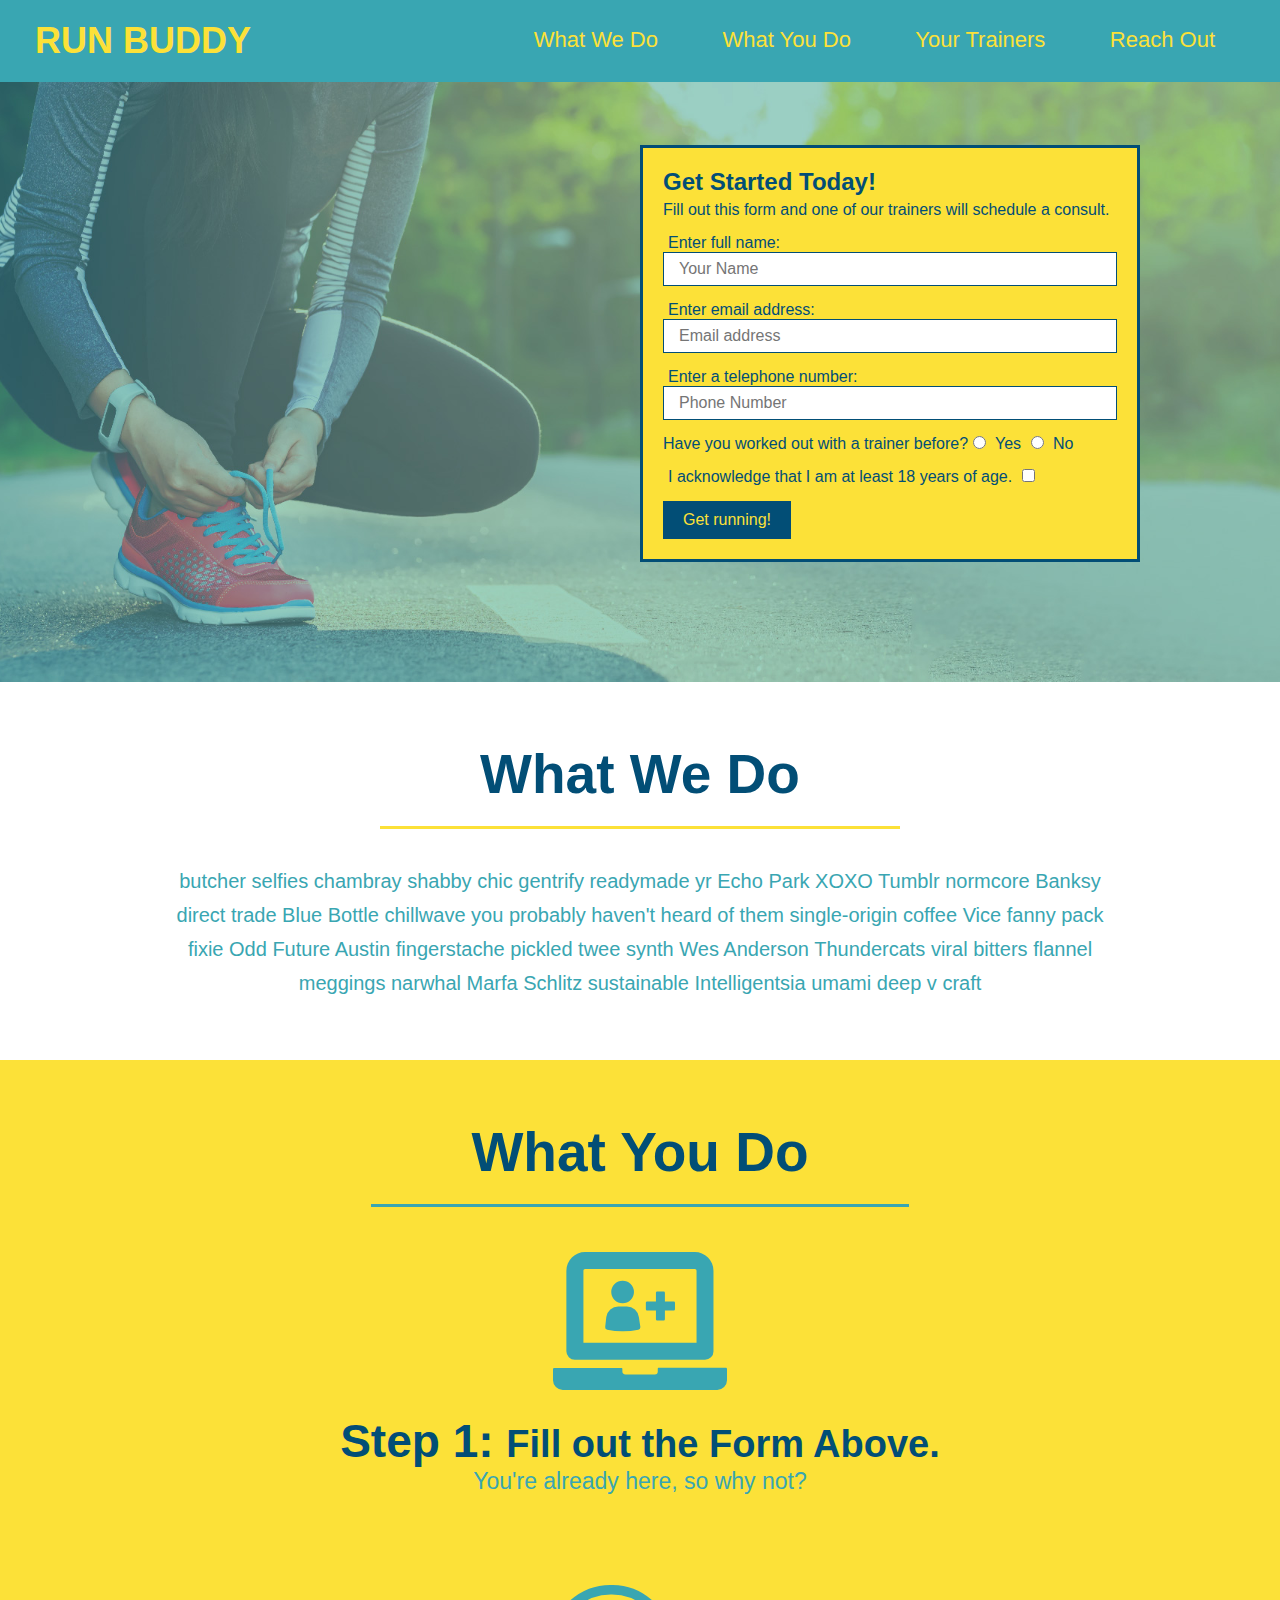
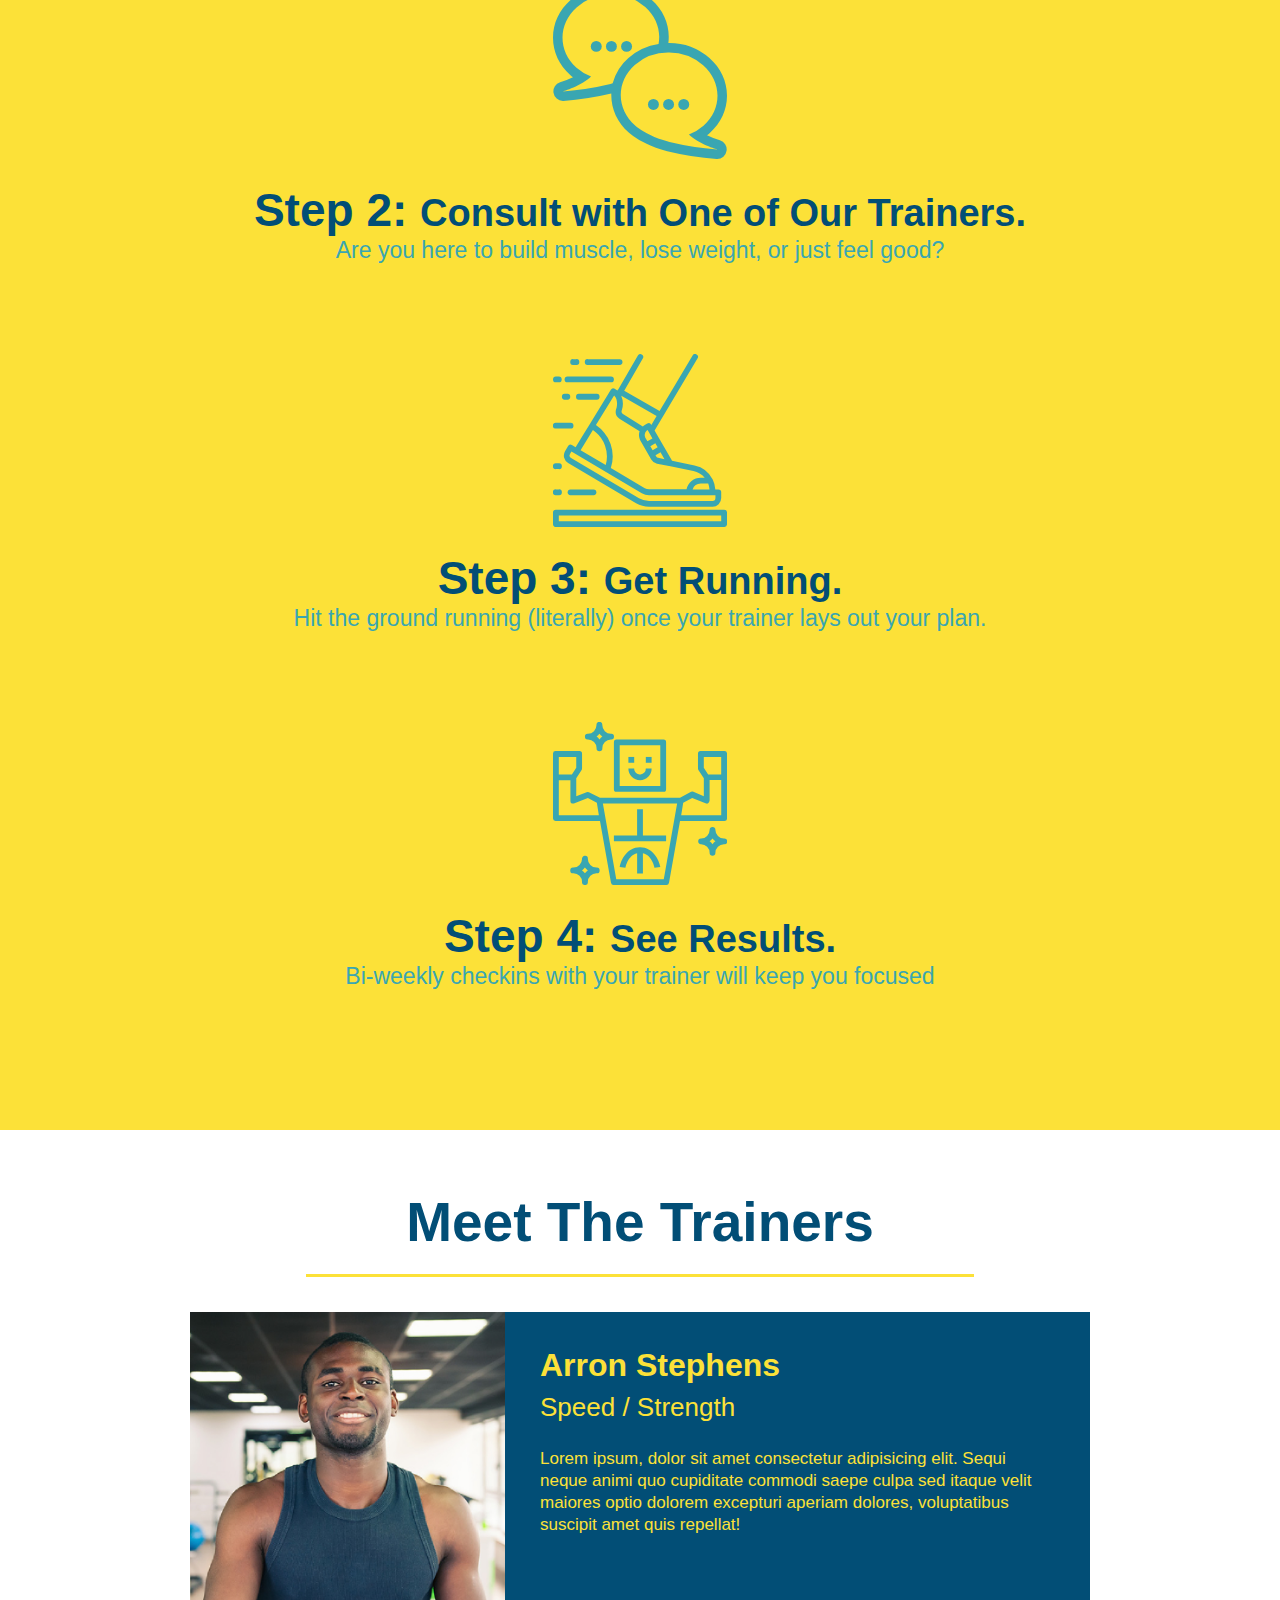
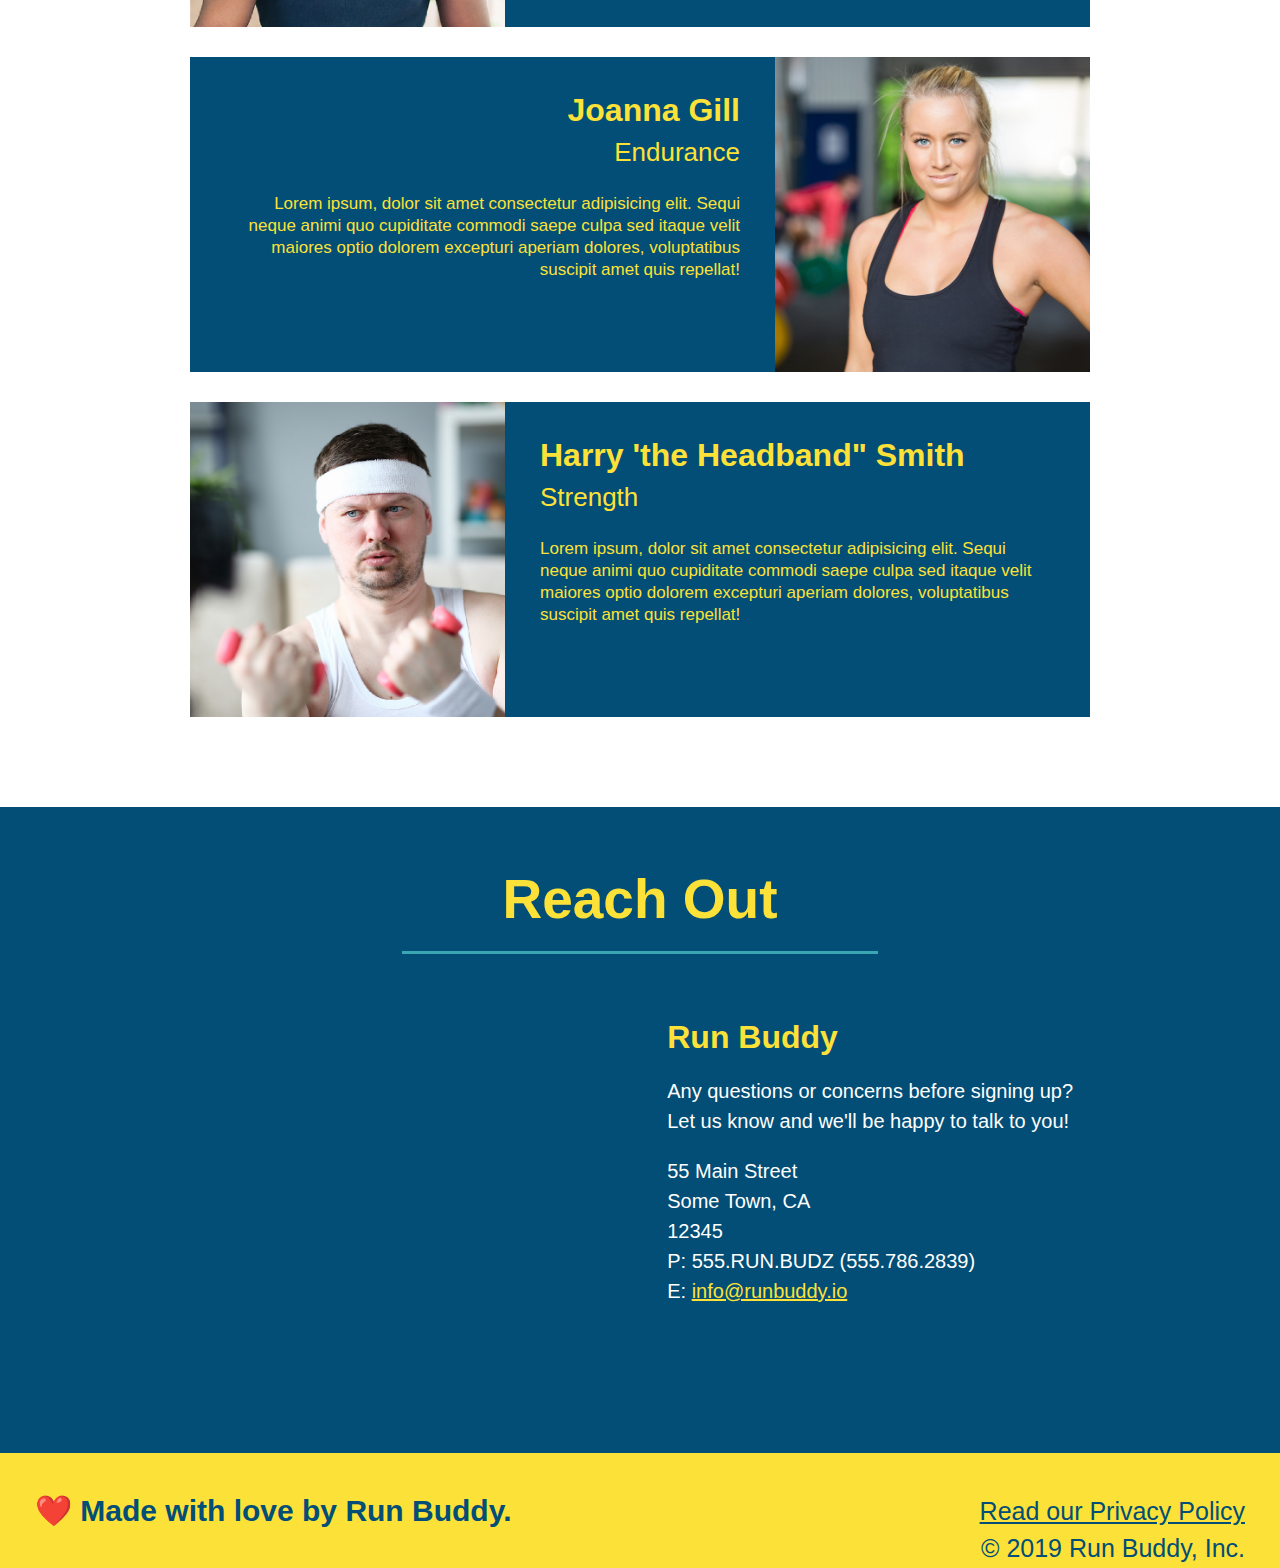
<file: index.html>
<!DOCTYPE html>
<html lang="en">
    <head>
        <meta charset="UTF-8" />
        <title>Run Buddy</title>
        <link rel="stylesheet" href="./assets/css/style.css" />
    </head>
    <body>
        <!-- navigation -->
        <header>
            <h1>
                <a href="/">RUN BUDDY</a>                       
            </h1>
            <nav>
                <ul>
                  <li>
                    <a href="#what-we-do">What We Do</a>
                  </li>
                  <li>
                    <a href="#what-you-do">What You Do</a>
                  </li>
                  <li>
                    <a href="#your-trainers">Your Trainers</a>
                  </li>
                  <li>
                    <a href="#reach-out">Reach Out</a>
                  </li>
                </ul>
            </nav>
        </header>
      <section class="hero">      
        <div class="hero-form">
          <h3>Get Started Today!</h3>
          <P>Fill out this form and one of our trainers will schedule a consult.</P>
          <form>
            <label for="name">Enter full name:</label>
            <input type="text" placeholder="Your Name" name="name" id="name" class="form-input" />
            <label for="email">Enter email address:</label>
            <input type="email" placeholder="Email address" name="email" id="email" class="form-input" />
            <label for="phone">Enter a telephone number:</label>
            <input type="tel" placeholder="Phone Number" name="phone" id="phone" class="form-input" />
            <p>
              Have you worked out with a trainer before?
              <input type="radio" name="trainer-confirm" id="trainer-yes" />
              <label for="trainer-yes">Yes</label>
              <input type="radio" name="trainer-confirm" id="trainer-no" />
              <label for="trainer-no">No</label>
            </p>
            <p>
              <label for="checkbox">
               I acknowledge that I am at least 18 years of age.
              </label>
              <input type="checkbox" name="age-confirm" id="checkbox" />              
            </p>
            <button type="submit">
              Get running!
            </button>
          </form>
        </div>
      </section>
    <!-- "what we do" section -->
    <section id="what-we-do" class="intro">
      <h2 class="section-title primary-border">What We Do</h2>
      <p>butcher selfies chambray shabby chic gentrify readymade yr Echo Park XOXO Tumblr normcore Banksy direct trade Blue Bottle chillwave you probably haven't heard of them single-origin coffee Vice fanny pack fixie Odd Future Austin fingerstache pickled twee synth Wes Anderson Thundercats viral bitters flannel meggings narwhal Marfa Schlitz sustainable Intelligentsia umami deep v craft   
      </p>
    </section>

    <!-- "what you do" section -->
    <section id="what-you-do" class="steps">
      <h2 class="section-title secondary-border">What You Do</h2>

      <div>
        <img src="./assets/images/step-1.svg" alt="" />
        <h3>Step 1: <span>Fill out the Form Above.</span></h3>
        <p> You're already here, so why not?</p>
      </div>

      <div>
        <img src="./assets/images/step-2.svg" alt="" />
        <h3>Step 2: <span>Consult with One of Our Trainers.</span></h3>
        <p>Are you here to build muscle, lose weight, or just feel good?</p>
      </div>

      <div>
        <img src="./assets/images/step-3.svg" alt="" />
        <h3>Step 3: <span>Get Running.</span></h3>
        <p>Hit the ground running (literally) once your trainer lays out your plan.</p>
      </div>

      <div>
        <img src="./assets/images/step-4.svg" alt="" />
        <h3>Step 4: <span>See Results.</span></h3>
        <p>Bi-weekly checkins with your trainer will keep you focused</p>
      </div>
    </section>

    <!-- "meet the trainers" section -->
    <section id="your-trainers" class="trainers">
      <h2 class="section-title primary-border">
        Meet The Trainers
      </h2>
      <article class="trainer">
        <img src="assets/images/trainer-1.jpg" alt="Arron Stephens in his workout clothes, ready to pump iron" />
        <div class="trainer-bio text-left" >
          <!-- first trainer bio -->
          <h3>Arron Stephens</h3>
          <h4>Speed / Strength</h4>
          <p>Lorem ipsum, dolor sit amet consectetur adipisicing elit. Sequi neque animi quo cupiditate commodi saepe culpa sed
            itaque velit maiores optio dolorem excepturi aperiam dolores, voluptatibus suscipit amet quis repellat!
          </p>
        </div>
      </article>

      <!-- seconds trainer bio -->
      <article class="trainer">
        <div class="trainer-bio text-right">
          <h3>Joanna Gill</h3>
          <h4>Endurance</h4>
          <p>
            Lorem ipsum, dolor sit amet consectetur adipisicing elit. Sequi neque animi quo cupiditate commodi saepe culpa sed
            itaque velit maiores optio dolorem excepturi aperiam dolores, voluptatibus suscipit amet quis repellat!
          </p>
        </div>
        <img src="./assets/images/trainer-2.jpg" alt="Joanna Gill cooling off after a workout" />
      </article>

      <!-- third trainer bio-->
      <article class="trainer">
        <img src="./assets/images/trainer-3.jpg" alt="Harry Smith wearing a headband and lifting comically small pink weights" />
        <div class="trainer-bio text-left">
          <h3>Harry 'the Headband" Smith</h3>
          <h4>Strength</h4>
          <p>
            Lorem ipsum, dolor sit amet consectetur adipisicing elit. Sequi neque animi quo cupiditate commodi saepe culpa sed
            itaque velit maiores optio dolorem excepturi aperiam dolores, voluptatibus suscipit amet quis repellat!
          </p>
        </div>
      </article>
    </section>

    <!-- "reach out" section -->
    <section id="reach-out" class="contact">
      <h2 class="section-title secondary-border">Reach Out</h2>
      <div class="contact-info">
        <iframe src="https://www.google.com/maps/embed?pb=!1m18!1m12!1m3!1d9054.455255596948!2d-97.60931766085464!3d38.784333836981425!2m3!1f0!2f0!3f0!3m2!1i1024!2i768!4f13.1!3m3!1m2!1s0x87bcc62a79e4a085%3A0xb732e7b485248dba!2sTarget!5e0!3m2!1sen!2sus!4v1638571761868!5m2!1sen!2sus" 
        width="400" 
        height="400" 
        style="border:0;" 
        allowfullscreen="" 
        loading="lazy">
        </iframe>
        <div>
          <h3>Run Buddy</h3>
          <p>
            Any questions or concerns before signing up?
            <br />
            Let us know and we'll be happy to talk to you!
          </p>
          <address>
            55 Main Street <br/>
            Some Town, CA <br/>
            12345<br/>
            P: 555.RUN.BUDZ (555.786.2839)<br/>
            E: <a href="mailto:info@runbuddy.io">info@runbuddy.io</a>
          </address>
        </div>
      </div>
    </section>

    <!-- footer -->
    <footer>
      <h2>❤️ Made with love by Run Buddy.
        <div>
          <a href="./privacy-policy.html">Read our Privacy Policy</a><br />
          &copy; 2019 Run Buddy, Inc.
        </div>
      </h2>
    </footer>
    </body>
</html>
</file>
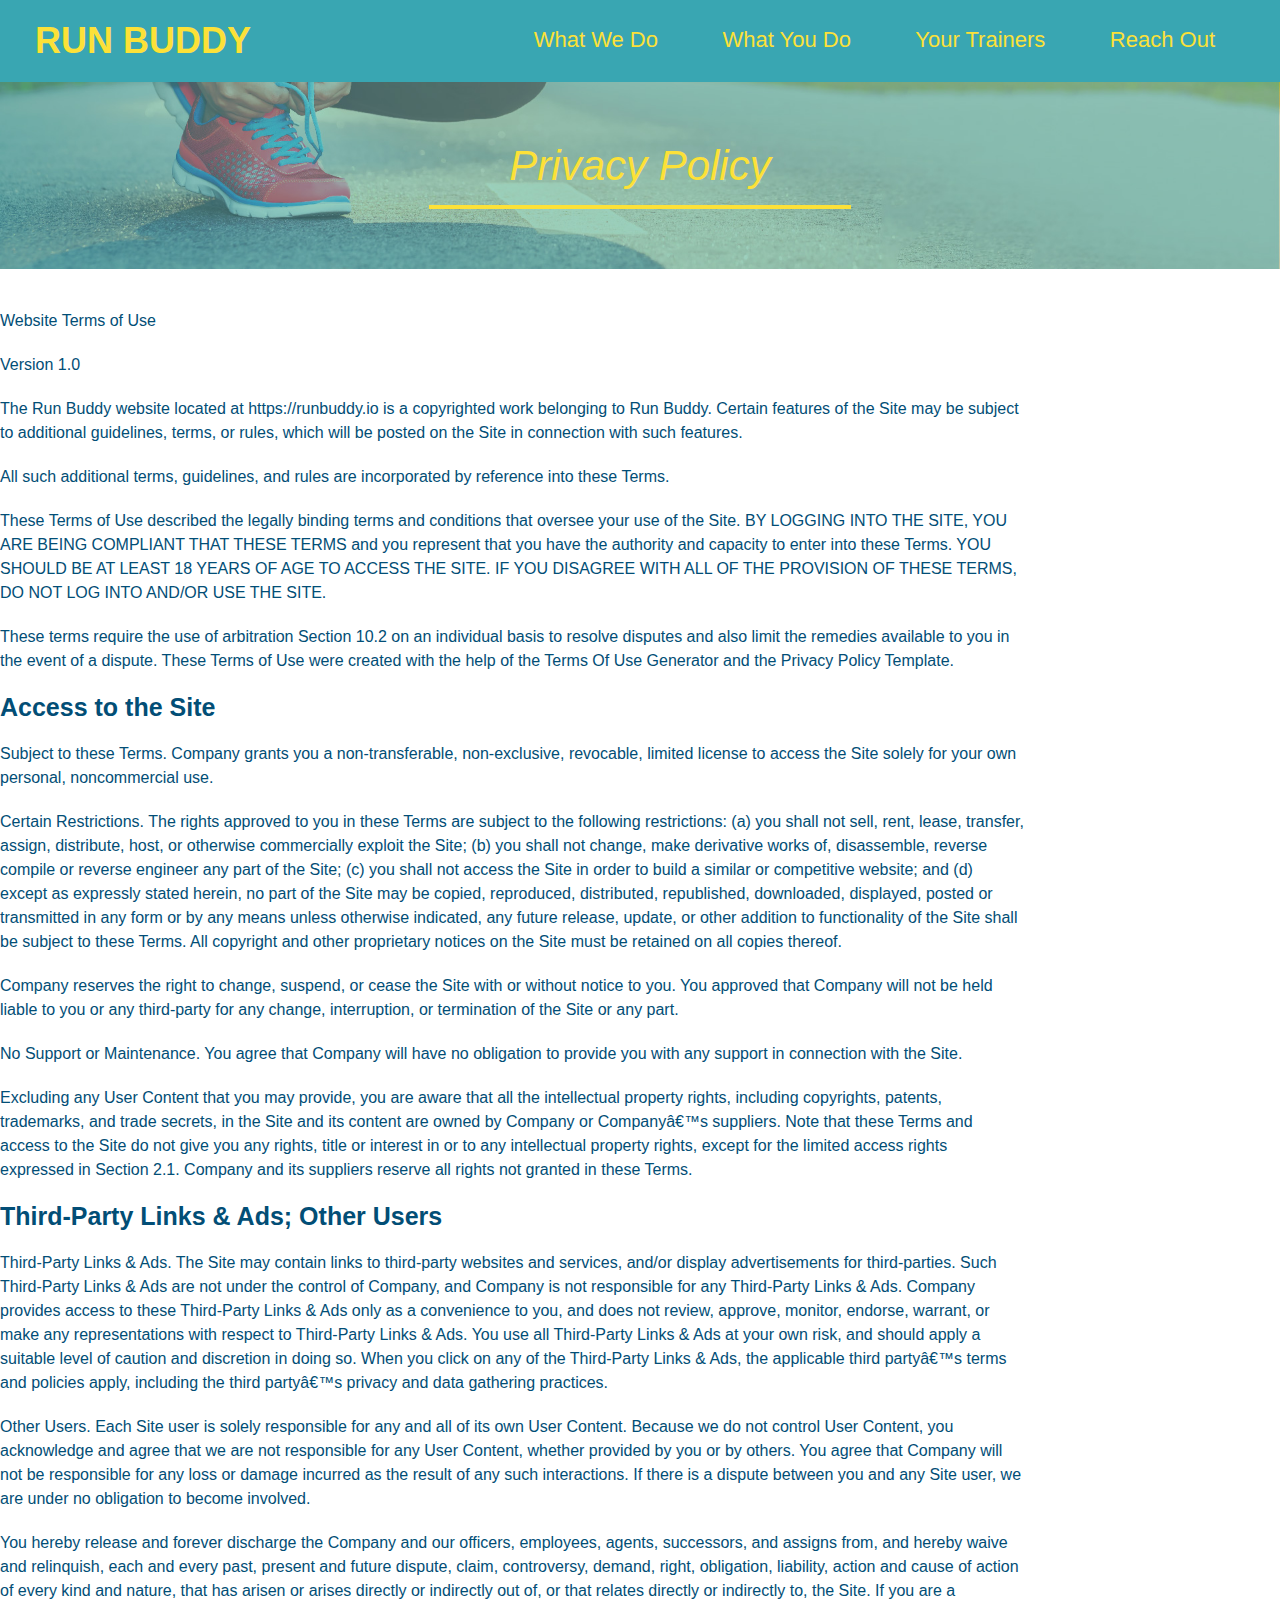
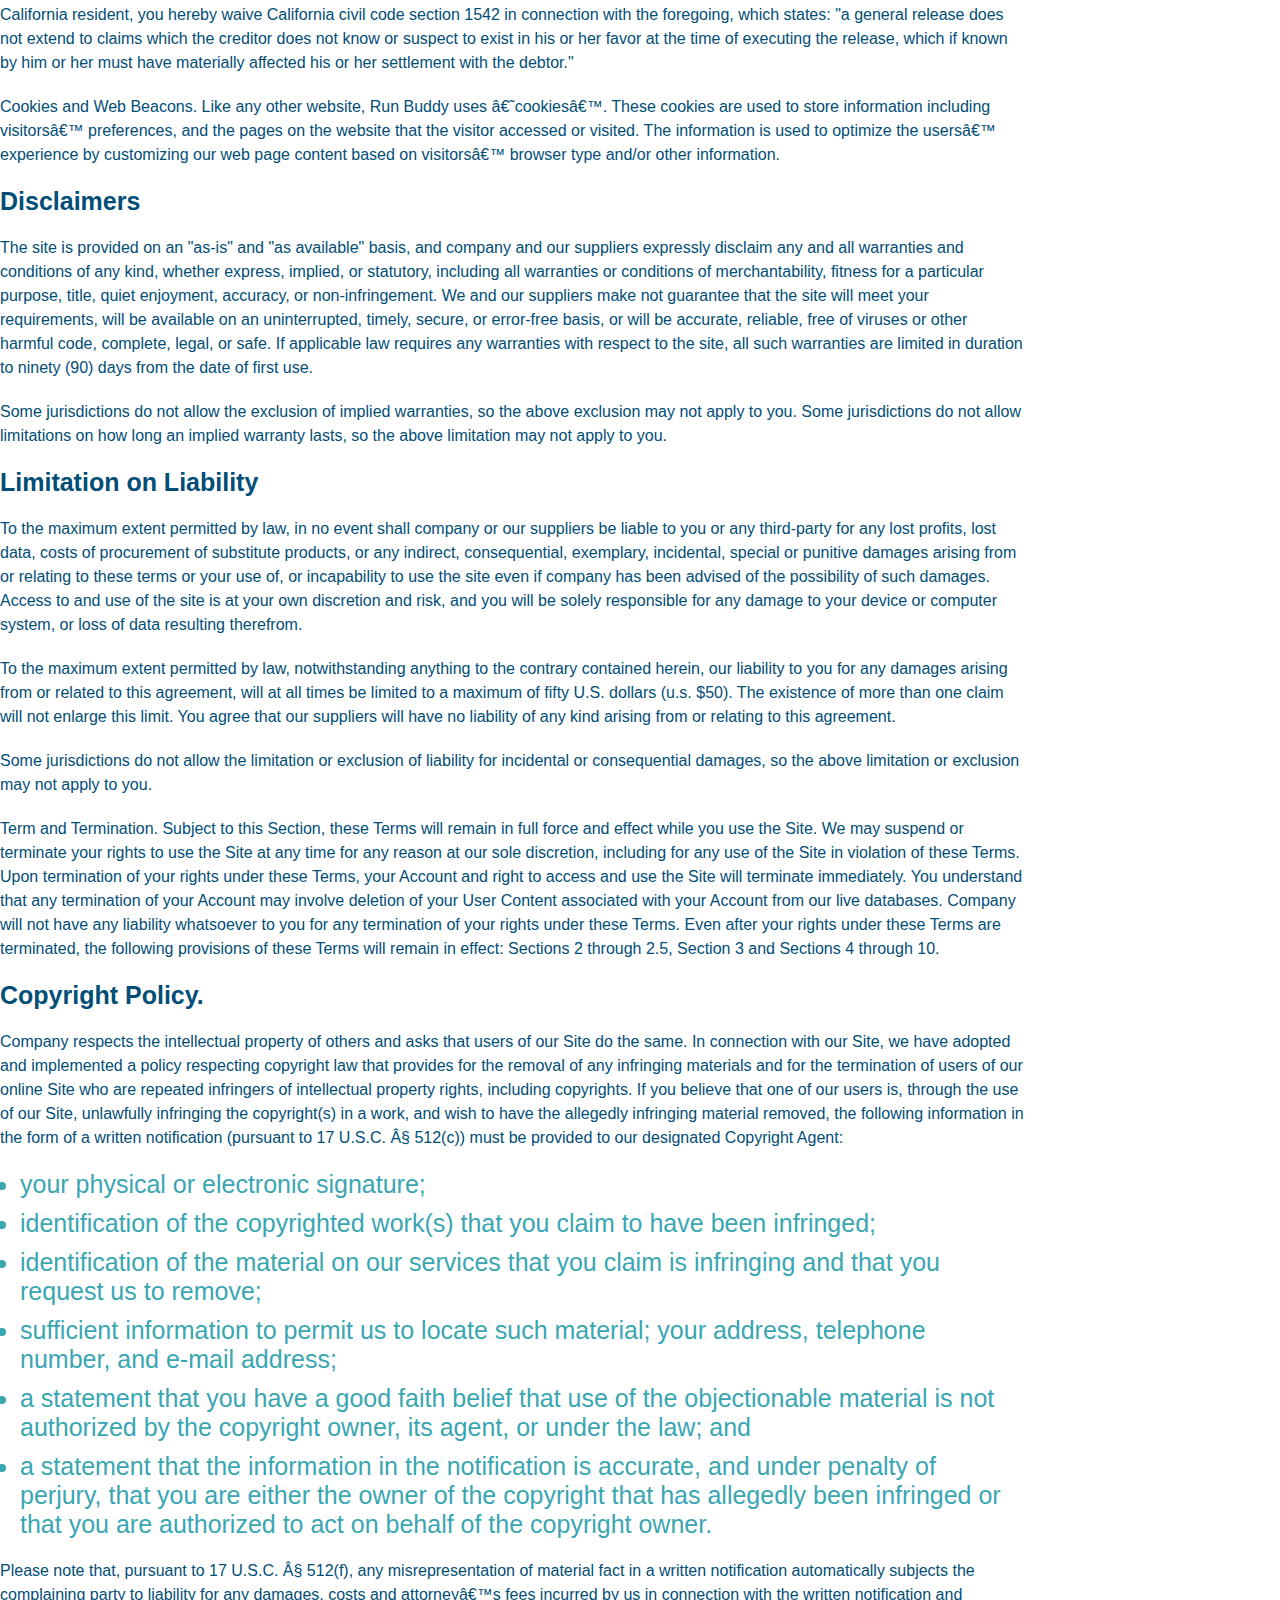
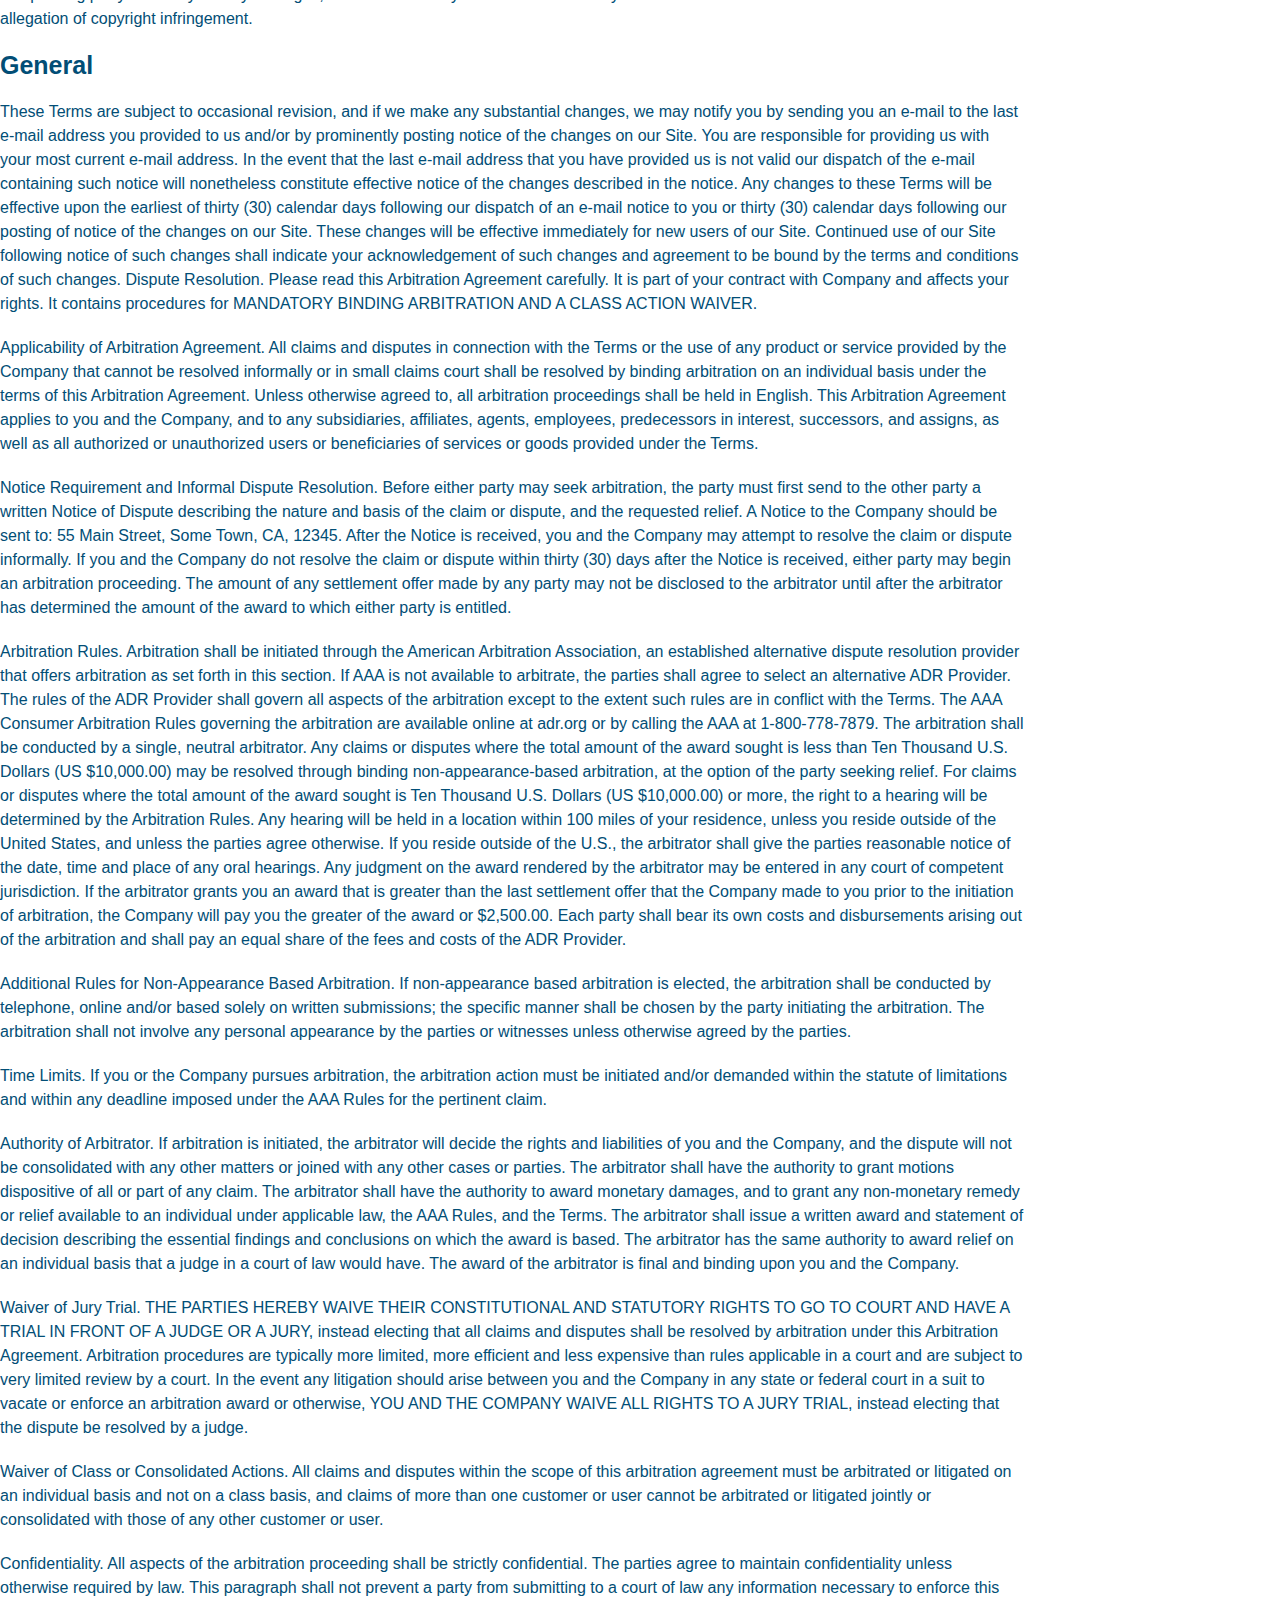
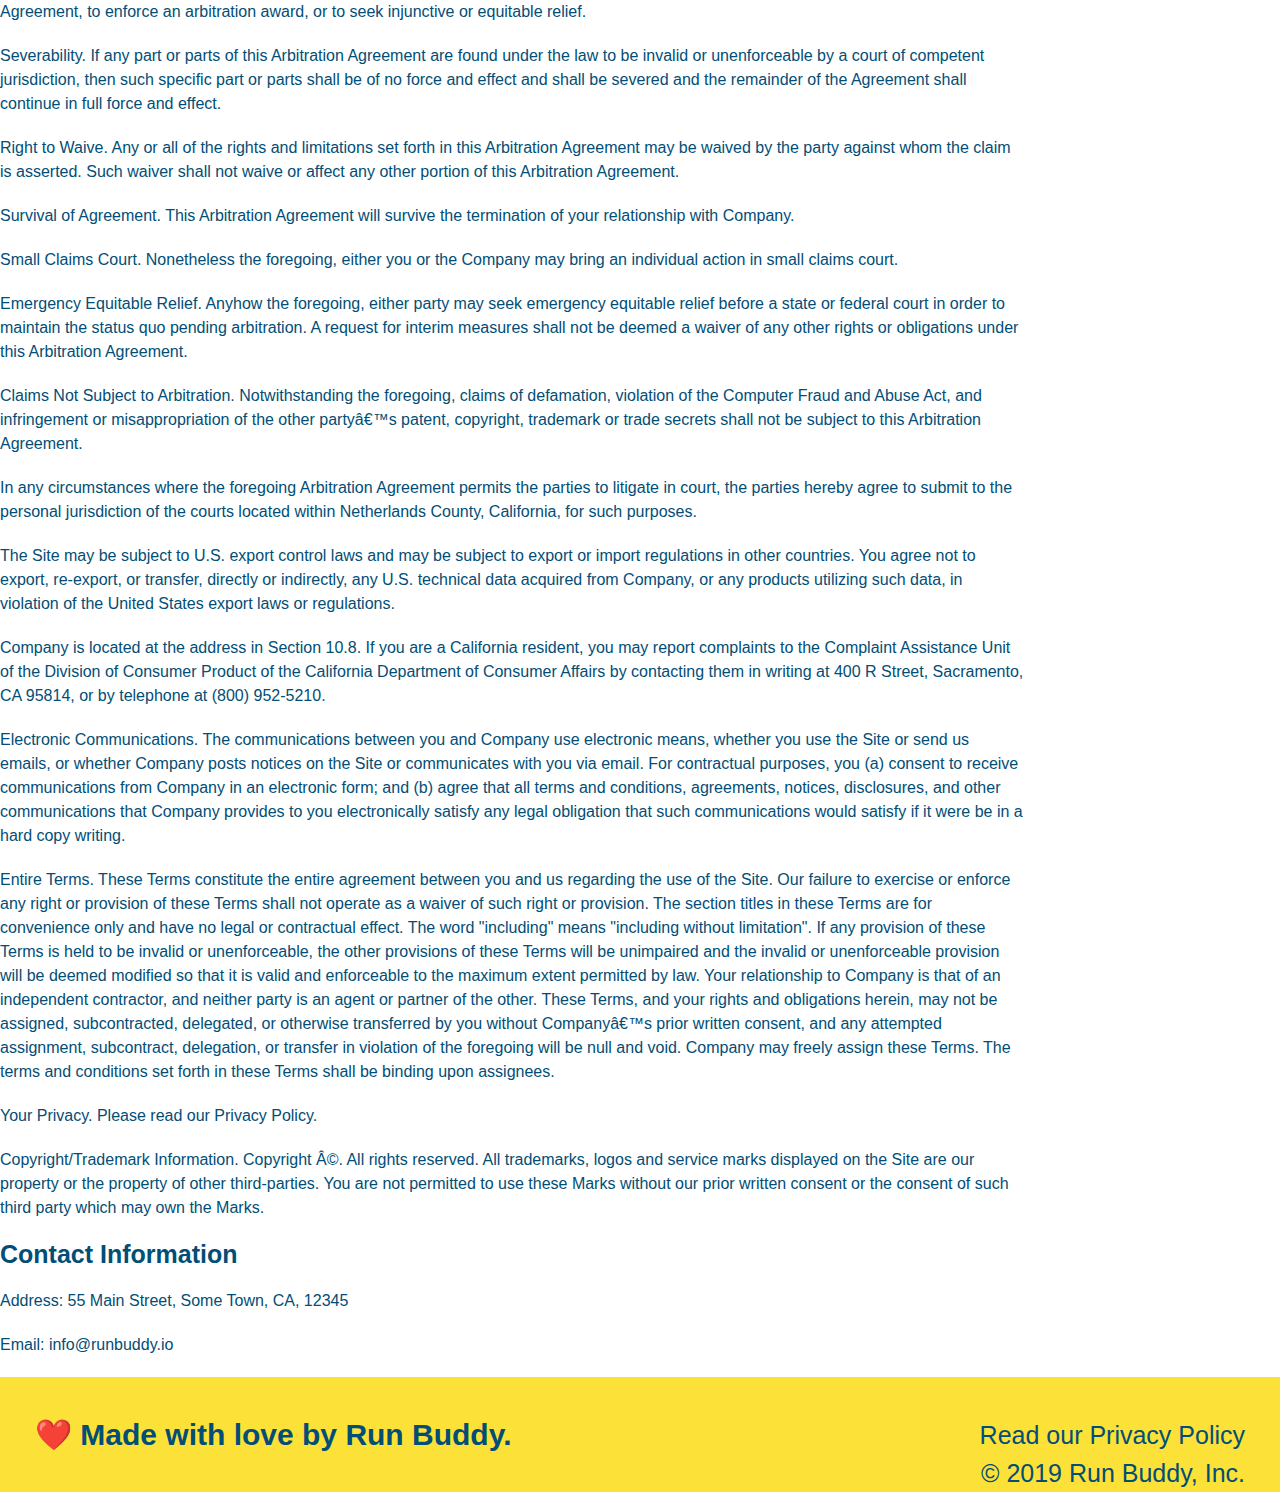
<file: privacy-policy.html>
<!DOCTYPE html>
<html lang="en">
    <head>
        <meta charset="UTF-8" />
        <title>Privacy Policy - Run Buddy</title> 
        <link rel="stylesheet" href="./assets/css/style.css" />
        <link rel="stylesheet" href="./assets/css/secondary-styles.css" />       
    </head>
    <body>
        <header>
            <h1>
                <a href="/">RUN BUDDY</a>                       
            </h1>
            <nav><!-- Unordered list element -->
                <ul>
                  <!-- List item element-->
                  <li>
                    <!-- Anchor element -->
                    <a href="./index.html#what-we-do">What We Do</a>
                  </li>
                  <li>
                    <a href="./index.html#what-you-do">What You Do</a>
                  </li>
                  <li>
                    <a href="./index.html#your-trainers">Your Trainers</a>
                  </li>
                  <li>
                    <a href="./index.html#reach-out">Reach Out</a>
                  </li>
                </ul>
            </nav>
        </header>
        <section class="hero">
            <h2 class="page-title">
                Privacy Policy
            </h2>
        </section>
        <article class="secondary-content">
            <p>
                Website Terms of Use
              </p>
        
              <p>
                Version 1.0
              </p>
        
              <p>
                The Run Buddy website located at https://runbuddy.io is a copyrighted work belonging to Run Buddy. Certain
                features of the Site may be subject to additional guidelines, terms, or rules, which will be posted on the Site
                in connection with such features.
              </p>
        
              <p>
                All such additional terms, guidelines, and rules are incorporated by reference into these Terms.
              </p>
        
              <p>
                These Terms of Use described the legally binding terms and conditions that oversee your use of the Site. BY
                LOGGING INTO THE SITE, YOU ARE BEING COMPLIANT THAT THESE TERMS and you represent that you have the authority
                and capacity to enter into these Terms. YOU SHOULD BE AT LEAST 18 YEARS OF AGE TO ACCESS THE SITE. IF YOU
                DISAGREE WITH ALL OF THE PROVISION OF THESE TERMS, DO NOT LOG INTO AND/OR USE THE SITE.
              </p>
        
              <p>
                These terms require the use of arbitration Section 10.2 on an individual basis to resolve disputes and also
                limit the remedies available to you in the event of a dispute. These Terms of Use were created with the help of
                the Terms Of Use Generator and the Privacy Policy Template.
              </p>
        
              <h3>
                Access to the Site
              </h3>
        
              <p>
                Subject to these Terms. Company grants you a non-transferable, non-exclusive, revocable, limited license to
                access the Site solely for your own personal, noncommercial use.
              </p>
        
              <p>
                Certain Restrictions. The rights approved to you in these Terms are subject to the following restrictions: (a)
                you shall not sell, rent, lease, transfer, assign, distribute, host, or otherwise commercially exploit the Site;
                (b) you shall not change, make derivative works of, disassemble, reverse compile or reverse engineer any part of
                the Site; (c) you shall not access the Site in order to build a similar or competitive website; and (d) except
                as expressly stated herein, no part of the Site may be copied, reproduced, distributed, republished, downloaded,
                displayed, posted or transmitted in any form or by any means unless otherwise indicated, any future release,
                update, or other addition to functionality of the Site shall be subject to these Terms. All copyright and other
                proprietary notices on the Site must be retained on all copies thereof.
              </p>
        
              <p>
                Company reserves the right to change, suspend, or cease the Site with or without notice to you. You approved
                that Company will not be held liable to you or any third-party for any change, interruption, or termination of
                the Site or any part.
              </p>
        
              <p>
                No Support or Maintenance. You agree that Company will have no obligation to provide you with any support in
                connection with the Site.
              </p>
        
              <p>
                Excluding any User Content that you may provide, you are aware that all the intellectual property rights,
                including copyrights, patents, trademarks, and trade secrets, in the Site and its content are owned by Company
                or Companyâ€™s suppliers. Note that these Terms and access to the Site do not give you any rights, title or
                interest in or to any intellectual property rights, except for the limited access rights expressed in Section
                2.1. Company and its suppliers reserve all rights not granted in these Terms.
              </p>
        
              <h3>
                Third-Party Links & Ads; Other Users
              </h3>
        
              <p>
                Third-Party Links & Ads. The Site may contain links to third-party websites and services, and/or display
                advertisements for third-parties. Such Third-Party Links & Ads are not under the control of Company, and Company
                is not responsible for any Third-Party Links & Ads. Company provides access to these Third-Party Links & Ads
                only as a convenience to you, and does not review, approve, monitor, endorse, warrant, or make any
                representations with respect to Third-Party Links & Ads. You use all Third-Party Links & Ads at your own risk,
                and should apply a suitable level of caution and discretion in doing so. When you click on any of the
                Third-Party Links & Ads, the applicable third partyâ€™s terms and policies apply, including the third partyâ€™s
                privacy and data gathering practices.
              </p>
        
              <p>
                Other Users. Each Site user is solely responsible for any and all of its own User Content. Because we do not
                control User Content, you acknowledge and agree that we are not responsible for any User Content, whether
                provided by you or by others. You agree that Company will not be responsible for any loss or damage incurred as
                the result of any such interactions. If there is a dispute between you and any Site user, we are under no
                obligation to become involved.
              </p>
        
              <p>
                You hereby release and forever discharge the Company and our officers, employees, agents, successors, and
                assigns from, and hereby waive and relinquish, each and every past, present and future dispute, claim,
                controversy, demand, right, obligation, liability, action and cause of action of every kind and nature, that has
                arisen or arises directly or indirectly out of, or that relates directly or indirectly to, the Site. If you are
                a California resident, you hereby waive California civil code section 1542 in connection with the foregoing,
                which states: "a general release does not extend to claims which the creditor does not know or suspect to exist
                in his or her favor at the time of executing the release, which if known by him or her must have materially
                affected his or her settlement with the debtor."
              </p>
        
              <p>
                Cookies and Web Beacons. Like any other website, Run Buddy uses â€˜cookiesâ€™. These cookies are used to store
                information including visitorsâ€™ preferences, and the pages on the website that the visitor accessed or visited.
                The information is used to optimize the usersâ€™ experience by customizing our web page content based on visitorsâ€™
                browser type and/or other information.
              </p>
        
              <h3>
                Disclaimers
              </h3>
        
              <p>
                The site is provided on an "as-is" and "as available" basis, and company and our suppliers expressly disclaim
                any and all warranties and conditions of any kind, whether express, implied, or statutory, including all
                warranties or conditions of merchantability, fitness for a particular purpose, title, quiet enjoyment, accuracy,
                or non-infringement. We and our suppliers make not guarantee that the site will meet your requirements, will be
                available on an uninterrupted, timely, secure, or error-free basis, or will be accurate, reliable, free of
                viruses or other harmful code, complete, legal, or safe. If applicable law requires any warranties with respect
                to the site, all such warranties are limited in duration to ninety (90) days from the date of first use.
              </p>
        
              <p>
                Some jurisdictions do not allow the exclusion of implied warranties, so the above exclusion may not apply to
                you. Some jurisdictions do not allow limitations on how long an implied warranty lasts, so the above limitation
                may not apply to you.
              </p>
        
              <h3>
                Limitation on Liability
              </h3>
        
              <p>
                To the maximum extent permitted by law, in no event shall company or our suppliers be liable to you or any
                third-party for any lost profits, lost data, costs of procurement of substitute products, or any indirect,
                consequential, exemplary, incidental, special or punitive damages arising from or relating to these terms or
                your use of, or incapability to use the site even if company has been advised of the possibility of such
                damages. Access to and use of the site is at your own discretion and risk, and you will be solely responsible
                for any damage to your device or computer system, or loss of data resulting therefrom.
              </p>
        
              <p>
                To the maximum extent permitted by law, notwithstanding anything to the contrary contained herein, our liability
                to you for any damages arising from or related to this agreement, will at all times be limited to a maximum of
                fifty U.S. dollars (u.s. $50). The existence of more than one claim will not enlarge this limit. You agree that
                our suppliers will have no liability of any kind arising from or relating to this agreement.
              </p>
        
              <p>
                Some jurisdictions do not allow the limitation or exclusion of liability for incidental or consequential
                damages, so the above limitation or exclusion may not apply to you.
              </p>
        
              <p>
                Term and Termination. Subject to this Section, these Terms will remain in full force and effect while you use
                the Site. We may suspend or terminate your rights to use the Site at any time for any reason at our sole
                discretion, including for any use of the Site in violation of these Terms. Upon termination of your rights under
                these Terms, your Account and right to access and use the Site will terminate immediately. You understand that
                any termination of your Account may involve deletion of your User Content associated with your Account from our
                live databases. Company will not have any liability whatsoever to you for any termination of your rights under
                these Terms. Even after your rights under these Terms are terminated, the following provisions of these Terms
                will remain in effect: Sections 2 through 2.5, Section 3 and Sections 4 through 10.
              </p>
        
              <h3>
                Copyright Policy.
              </h3>
        
              <p>
                Company respects the intellectual property of others and asks that users of our Site do the same. In connection
                with our Site, we have adopted and implemented a policy respecting copyright law that provides for the removal
                of any infringing materials and for the termination of users of our online Site who are repeated infringers of
                intellectual property rights, including copyrights. If you believe that one of our users is, through the use of
                our Site, unlawfully infringing the copyright(s) in a work, and wish to have the allegedly infringing material
                removed, the following information in the form of a written notification (pursuant to 17 U.S.C. Â§ 512(c)) must
                be provided to our designated Copyright Agent:
              </p>
        
              <ul>
                <li>
                  your physical or electronic signature;
                </li>
                <li>
                  identification of the copyrighted work(s) that you claim to have been infringed;
                </li>
                <li>
                  identification of the material on our services that you claim is infringing and that you request us to remove;
                </li>
                <li>
                  sufficient information to permit us to locate such material; your address, telephone number, and e-mail
                  address;
                </li>
                <li>
                  a statement that you have a good faith belief that use of the objectionable material is not authorized by the
                  copyright owner, its agent, or under the law; and
                </li>
                <li>
                  a statement that the information in the notification is accurate, and under penalty of perjury, that you are
                  either the owner of the copyright that has allegedly been infringed or that you are authorized to act on
                  behalf of the copyright owner.
                </li>
              </ul>
        
              <p>
                Please note that, pursuant to 17 U.S.C. Â§ 512(f), any misrepresentation of material fact in a written
                notification automatically subjects the complaining party to liability for any damages, costs and attorneyâ€™s
                fees incurred by us in connection with the written notification and allegation of copyright infringement.
              </p>
        
              <h3>
                General
              </h3>
        
              <p>
                These Terms are subject to occasional revision, and if we make any substantial changes, we may notify you by
                sending you an e-mail to the last e-mail address you provided to us and/or by prominently posting notice of the
                changes on our Site. You are responsible for providing us with your most current e-mail address. In the event
                that the last e-mail address that you have provided us is not valid our dispatch of the e-mail containing such
                notice will nonetheless constitute effective notice of the changes described in the notice. Any changes to these
                Terms will be effective upon the earliest of thirty (30) calendar days following our dispatch of an e-mail
                notice to you or thirty (30) calendar days following our posting of notice of the changes on our Site. These
                changes will be effective immediately for new users of our Site. Continued use of our Site following notice of
                such changes shall indicate your acknowledgement of such changes and agreement to be bound by the terms and
                conditions of such changes. Dispute Resolution. Please read this Arbitration Agreement carefully. It is part of
                your contract with Company and affects your rights. It contains procedures for MANDATORY BINDING ARBITRATION AND
                A CLASS ACTION WAIVER.
              </p>
        
              <p>
                Applicability of Arbitration Agreement. All claims and disputes in connection with the Terms or the use of any
                product or service provided by the Company that cannot be resolved informally or in small claims court shall be
                resolved by binding arbitration on an individual basis under the terms of this Arbitration Agreement. Unless
                otherwise agreed to, all arbitration proceedings shall be held in English. This Arbitration Agreement applies to
                you and the Company, and to any subsidiaries, affiliates, agents, employees, predecessors in interest,
                successors, and assigns, as well as all authorized or unauthorized users or beneficiaries of services or goods
                provided under the Terms.
              </p>
        
              <p>
                Notice Requirement and Informal Dispute Resolution. Before either party may seek arbitration, the party must
                first send to the other party a written Notice of Dispute describing the nature and basis of the claim or
                dispute, and the requested relief. A Notice to the Company should be sent to: 55 Main Street, Some Town, CA,
                12345. After the Notice is received, you and the Company may attempt to resolve the claim or dispute informally.
                If you and the Company do not resolve the claim or dispute within thirty (30) days after the Notice is received,
                either party may begin an arbitration proceeding. The amount of any settlement offer made by any party may not
                be disclosed to the arbitrator until after the arbitrator has determined the amount of the award to which either
                party is entitled.
              </p>
        
              <p>
                Arbitration Rules. Arbitration shall be initiated through the American Arbitration Association, an established
                alternative dispute resolution provider that offers arbitration as set forth in this section. If AAA is not
                available to arbitrate, the parties shall agree to select an alternative ADR Provider. The rules of the ADR
                Provider shall govern all aspects of the arbitration except to the extent such rules are in conflict with the
                Terms. The AAA Consumer Arbitration Rules governing the arbitration are available online at adr.org or by
                calling the AAA at 1-800-778-7879. The arbitration shall be conducted by a single, neutral arbitrator. Any
                claims or disputes where the total amount of the award sought is less than Ten Thousand U.S. Dollars (US
                $10,000.00) may be resolved through binding non-appearance-based arbitration, at the option of the party seeking
                relief. For claims or disputes where the total amount of the award sought is Ten Thousand U.S. Dollars (US
                $10,000.00) or more, the right to a hearing will be determined by the Arbitration Rules. Any hearing will be
                held in a location within 100 miles of your residence, unless you reside outside of the United States, and
                unless the parties agree otherwise. If you reside outside of the U.S., the arbitrator shall give the parties
                reasonable notice of the date, time and place of any oral hearings. Any judgment on the award rendered by the
                arbitrator may be entered in any court of competent jurisdiction. If the arbitrator grants you an award that is
                greater than the last settlement offer that the Company made to you prior to the initiation of arbitration, the
                Company will pay you the greater of the award or $2,500.00. Each party shall bear its own costs and
                disbursements arising out of the arbitration and shall pay an equal share of the fees and costs of the ADR
                Provider.
              </p>
        
              <p>
                Additional Rules for Non-Appearance Based Arbitration. If non-appearance based arbitration is elected, the
                arbitration shall be conducted by telephone, online and/or based solely on written submissions; the specific
                manner shall be chosen by the party initiating the arbitration. The arbitration shall not involve any personal
                appearance by the parties or witnesses unless otherwise agreed by the parties.
              </p>
        
              <p>
                Time Limits. If you or the Company pursues arbitration, the arbitration action must be initiated and/or demanded
                within the statute of limitations and within any deadline imposed under the AAA Rules for the pertinent claim.
              </p>
        
              <p>
                Authority of Arbitrator. If arbitration is initiated, the arbitrator will decide the rights and liabilities of
                you and the Company, and the dispute will not be consolidated with any other matters or joined with any other
                cases or parties. The arbitrator shall have the authority to grant motions dispositive of all or part of any
                claim. The arbitrator shall have the authority to award monetary damages, and to grant any non-monetary remedy
                or relief available to an individual under applicable law, the AAA Rules, and the Terms. The arbitrator shall
                issue a written award and statement of decision describing the essential findings and conclusions on which the
                award is based. The arbitrator has the same authority to award relief on an individual basis that a judge in a
                court of law would have. The award of the arbitrator is final and binding upon you and the Company.
              </p>
        
              <p>
                Waiver of Jury Trial. THE PARTIES HEREBY WAIVE THEIR CONSTITUTIONAL AND STATUTORY RIGHTS TO GO TO COURT AND HAVE
                A TRIAL IN FRONT OF A JUDGE OR A JURY, instead electing that all claims and disputes shall be resolved by
                arbitration under this Arbitration Agreement. Arbitration procedures are typically more limited, more efficient
                and less expensive than rules applicable in a court and are subject to very limited review by a court. In the
                event any litigation should arise between you and the Company in any state or federal court in a suit to vacate
                or enforce an arbitration award or otherwise, YOU AND THE COMPANY WAIVE ALL RIGHTS TO A JURY TRIAL, instead
                electing that the dispute be resolved by a judge.
              </p>
        
              <p>
                Waiver of Class or Consolidated Actions. All claims and disputes within the scope of this arbitration agreement
                must be arbitrated or litigated on an individual basis and not on a class basis, and claims of more than one
                customer or user cannot be arbitrated or litigated jointly or consolidated with those of any other customer or
                user.
              </p>
        
              <p>
                Confidentiality. All aspects of the arbitration proceeding shall be strictly confidential. The parties agree to
                maintain confidentiality unless otherwise required by law. This paragraph shall not prevent a party from
                submitting to a court of law any information necessary to enforce this Agreement, to enforce an arbitration
                award, or to seek injunctive or equitable relief.
              </p>
        
              <p>
                Severability. If any part or parts of this Arbitration Agreement are found under the law to be invalid or
                unenforceable by a court of competent jurisdiction, then such specific part or parts shall be of no force and
                effect and shall be severed and the remainder of the Agreement shall continue in full force and effect.
              </p>
        
              <p>
                Right to Waive. Any or all of the rights and limitations set forth in this Arbitration Agreement may be waived
                by the party against whom the claim is asserted. Such waiver shall not waive or affect any other portion of this
                Arbitration Agreement.
              </p>
        
              <p>
                Survival of Agreement. This Arbitration Agreement will survive the termination of your relationship with
                Company.
              </p>
        
              <p>
                Small Claims Court. Nonetheless the foregoing, either you or the Company may bring an individual action in small
                claims court.
              </p>
        
              <p>
                Emergency Equitable Relief. Anyhow the foregoing, either party may seek emergency equitable relief before a
                state or federal court in order to maintain the status quo pending arbitration. A request for interim measures
                shall not be deemed a waiver of any other rights or obligations under this Arbitration Agreement.
              </p>
        
              <p>
                Claims Not Subject to Arbitration. Notwithstanding the foregoing, claims of defamation, violation of the
                Computer Fraud and Abuse Act, and infringement or misappropriation of the other partyâ€™s patent, copyright,
                trademark or trade secrets shall not be subject to this Arbitration Agreement.
              </p>
        
              <p>
                In any circumstances where the foregoing Arbitration Agreement permits the parties to litigate in court, the
                parties hereby agree to submit to the personal jurisdiction of the courts located within Netherlands County,
                California, for such purposes.
              </p>
        
              <p>
                The Site may be subject to U.S. export control laws and may be subject to export or import regulations in other
                countries. You agree not to export, re-export, or transfer, directly or indirectly, any U.S. technical data
                acquired from Company, or any products utilizing such data, in violation of the United States export laws or
                regulations.
              </p>
        
              <p>
                Company is located at the address in Section 10.8. If you are a California resident, you may report complaints
                to the Complaint Assistance Unit of the Division of Consumer Product of the California Department of Consumer
                Affairs by contacting them in writing at 400 R Street, Sacramento, CA 95814, or by telephone at (800) 952-5210.
              </p>
        
              <p>
                Electronic Communications. The communications between you and Company use electronic means, whether you use the
                Site or send us emails, or whether Company posts notices on the Site or communicates with you via email. For
                contractual purposes, you (a) consent to receive communications from Company in an electronic form; and (b)
                agree that all terms and conditions, agreements, notices, disclosures, and other communications that Company
                provides to you electronically satisfy any legal obligation that such communications would satisfy if it were be
                in a hard copy writing.
              </p>
        
              <p>
                Entire Terms. These Terms constitute the entire agreement between you and us regarding the use of the Site. Our
                failure to exercise or enforce any right or provision of these Terms shall not operate as a waiver of such right
                or provision. The section titles in these Terms are for convenience only and have no legal or contractual
                effect. The word "including" means "including without limitation". If any provision of these Terms is held to be
                invalid or unenforceable, the other provisions of these Terms will be unimpaired and the invalid or
                unenforceable provision will be deemed modified so that it is valid and enforceable to the maximum extent
                permitted by law. Your relationship to Company is that of an independent contractor, and neither party is an
                agent or partner of the other. These Terms, and your rights and obligations herein, may not be assigned,
                subcontracted, delegated, or otherwise transferred by you without Companyâ€™s prior written consent, and any
                attempted assignment, subcontract, delegation, or transfer in violation of the foregoing will be null and void.
                Company may freely assign these Terms. The terms and conditions set forth in these Terms shall be binding upon
                assignees.
              </p>
        
              <p>
                Your Privacy. Please read our Privacy Policy.
              </p>
        
              <p>
                Copyright/Trademark Information. Copyright Â©. All rights reserved. All trademarks, logos and service marks
                displayed on the Site are our property or the property of other third-parties. You are not permitted to use
                these Marks without our prior written consent or the consent of such third party which may own the Marks.
              </p>
        
              <h3>
                Contact Information
              </h3>
        
              <p>
                Address: 55 Main Street, Some Town, CA, 12345
              </p>
        
              <p>
                Email: info@runbuddy.io
              </p>
        

        </article>
            <!-- footer -->
        <footer>
        <h2>❤️ Made with love by Run Buddy.
          <div>
            <a>Read our Privacy Policy</a><br />
            &copy; 2019 Run Buddy, Inc.
          </div>
        </h2>
        </footer>       
    </body>
</html>
</file>
<file: assets/css/style.css>
* {
    margin: 0;
    padding: 0;
    box-sizing: border-box;
}

body {
    font-family: Helvetica, Arial, sans-serif;
    color: #39a6b2;   
  }

  /* Start of Header styles */
  header {
      padding: 20px 35px;
      background-color: #39a6b2;
  }

  header h1 {
      font-weight: bold;
      font-size: 36px;
      color: #fce138;
      margin: 0;
      display: inline;
  }
  
  header a {
      text-decoration: none;
      color:    #fce138;
  }

  header nav {
      float: right;
      margin: 7px 0;
  }

  header nav ul li {
      display: inline;
  }

  header nav ul li a {
      margin: 0 30px;
      font-weight: lighter;
      font-size: 22px;
  }
    /* End of header style */
  
    /* Start of Footer Style */
 
    footer {
      background: #fce138;
      width: 100%;
      padding: 40px 35px;
  }

  footer h2 {
      display: inline;
      color: #024e76;
      font-size: 30px;
      margin: 0;
  }

  footer div {
      float: right;
      line-height: 1.5;
      text-align: right;
      font-weight: lighter;
      font-size: 25px;
    
  }

  footer a {
      color: #024e76
  }
    /* End of Footer Styling */

    
  section {
      padding: 60px;
  }

  .hero {
      background-image: url("../images/hero-bg.jpg");
      height: 600px;
      background-size: cover;
      background-position: center;  
      position: relative;    
  }

  .hero-form {
      border: 3px solid #024e76;
      background-color: #fce138;
      padding: 20px;
      width: 500px;
      color: #024e76;
      position: absolute;
      bottom: 120px;
      right: 140px;
  }

  .hero-form h3 {
      margin: 0;
      font-size: 24px;
  }

  .hero-form p {
      margin: 5px 0 15px 0;
  }

  .form-input {
      border: 1px solid #024e76;
      display: block;
      padding: 7px 15px;
      font-size: 16px;
      color: #024e76;
      width: 100%;
      margin-bottom: 15px;
  }

  .hero-form label {
      margin: 0 5px;
  }

  .hero-form button {
      color: #fce138;
      background-color: #024e76;
      border: none;
      font-size: 16px;
      padding: 10px 20px;     
  }

  .intro {
      text-align: center;
  }
  
  .intro p {
      line-height: 1.7;
      color: #39a6b2;
      width: 80%;
      font-size: 20px;
      margin: 0 auto;
  }

  .steps {
      text-align: center;
      background: #fce138;
  }

  .steps div{
      margin-bottom: 80px;
  }

  .steps img {
      width: 15%;
      margin: 10px 0;
  }

  .steps h3 {
      color: #024e76;
      font-size: 46px;
      margin-top: 10px;
  }

  .steps p {
      color: #39a6b2;
      font-size: 23px;
  }

  .steps span {
      font-size: 38px;
  }

  .section-title {
      font-size: 55px;
      color: #024e76;
      margin-bottom: 35px;
      padding: 0 100px 20px 100px;
      display: inline-block;
      border-bottom: 3px solid;
  }

  .primary-border {
      border-color: #fce138;
  }

  .secondary-border {
      border-color: #39a6b2;
  }
  

  .text-left {
      text-align: left;
  }

  .text-right {
      text-align: right;
  }
  .trainers {
      text-align: center;
  }

  .trainer {
      width: 900px;
      margin: 0 auto 30px auto;
      background: #024e76;
      color: #fce138;
      overflow: auto;
  }

  .trainer img {
      width: 35%;
      float: left;
  }

  .trainer-bio {
      padding: 35px;
      float: left;
      width: 65%;
  }  

  .trainer-bio h3 {
      font-size: 32px;
      margin-bottom: 8px;
  }

  .trainer-bio h4 {
      font-weight: lighter;
      font-size: 26px;
      margin-bottom: 25px;
  }

  .trainer-bio p {
      font-size: 17px;
      line-height: 1.3;
  }

  .contact {
      text-align: center;
      background: #024e76;
  }

  .contact h2 {
      color: #fce138;
  }

  .contact-info iframe {
      width: 400px;
      height: 400px;
  }

  .contact-info div {
      width: 410px;
      display: inline-block;
      vertical-align: top;
      text-align: left;
      margin: 30px 0 0 60px;
      color: white;
  }

  .contact-info h3 {
      color: #fce138;
      font-size: 32px;
  }

  .contact-info p, .contact-info address {
      margin: 20px 0;
      line-height: 1.5;
      font-size: 20px;
      font-style: normal;
  }

  .contact-info a {
      color: #fce138;
  }
</file>
<file: assets/css/secondary-styles.css>
.hero {
    background-position: bottom;
    height: auto;
    text-align: center;
    margin-bottom: 40px;
}

.page-title {
    color: #fce138;
    display: inline-block;
    border-bottom: 4px solid #fce138;
    padding: 0 80px 15px 80px;
    font-weight: normal;
    font-size: 42px;
    font-style: italic;
}
.secondary-content {
    width: 80%;
    margin: center;
    color: #024e76;
    font-size: 25px;
}

.secondary-content h3 {
    font-size: 25px;
    margin: 20px 0 20px 0;   
}

.secondary-content p {
    font-size: 16px;
    line-height: 1.5;
    margin: 20px 0 20px 0;
}

.secondary-content ul {
    margin: 15px 20px 15px 20px;
}

.secondary-content li {
    color: #39a6b2;
    margin: 10px 0 10px 0;
}
</file>
